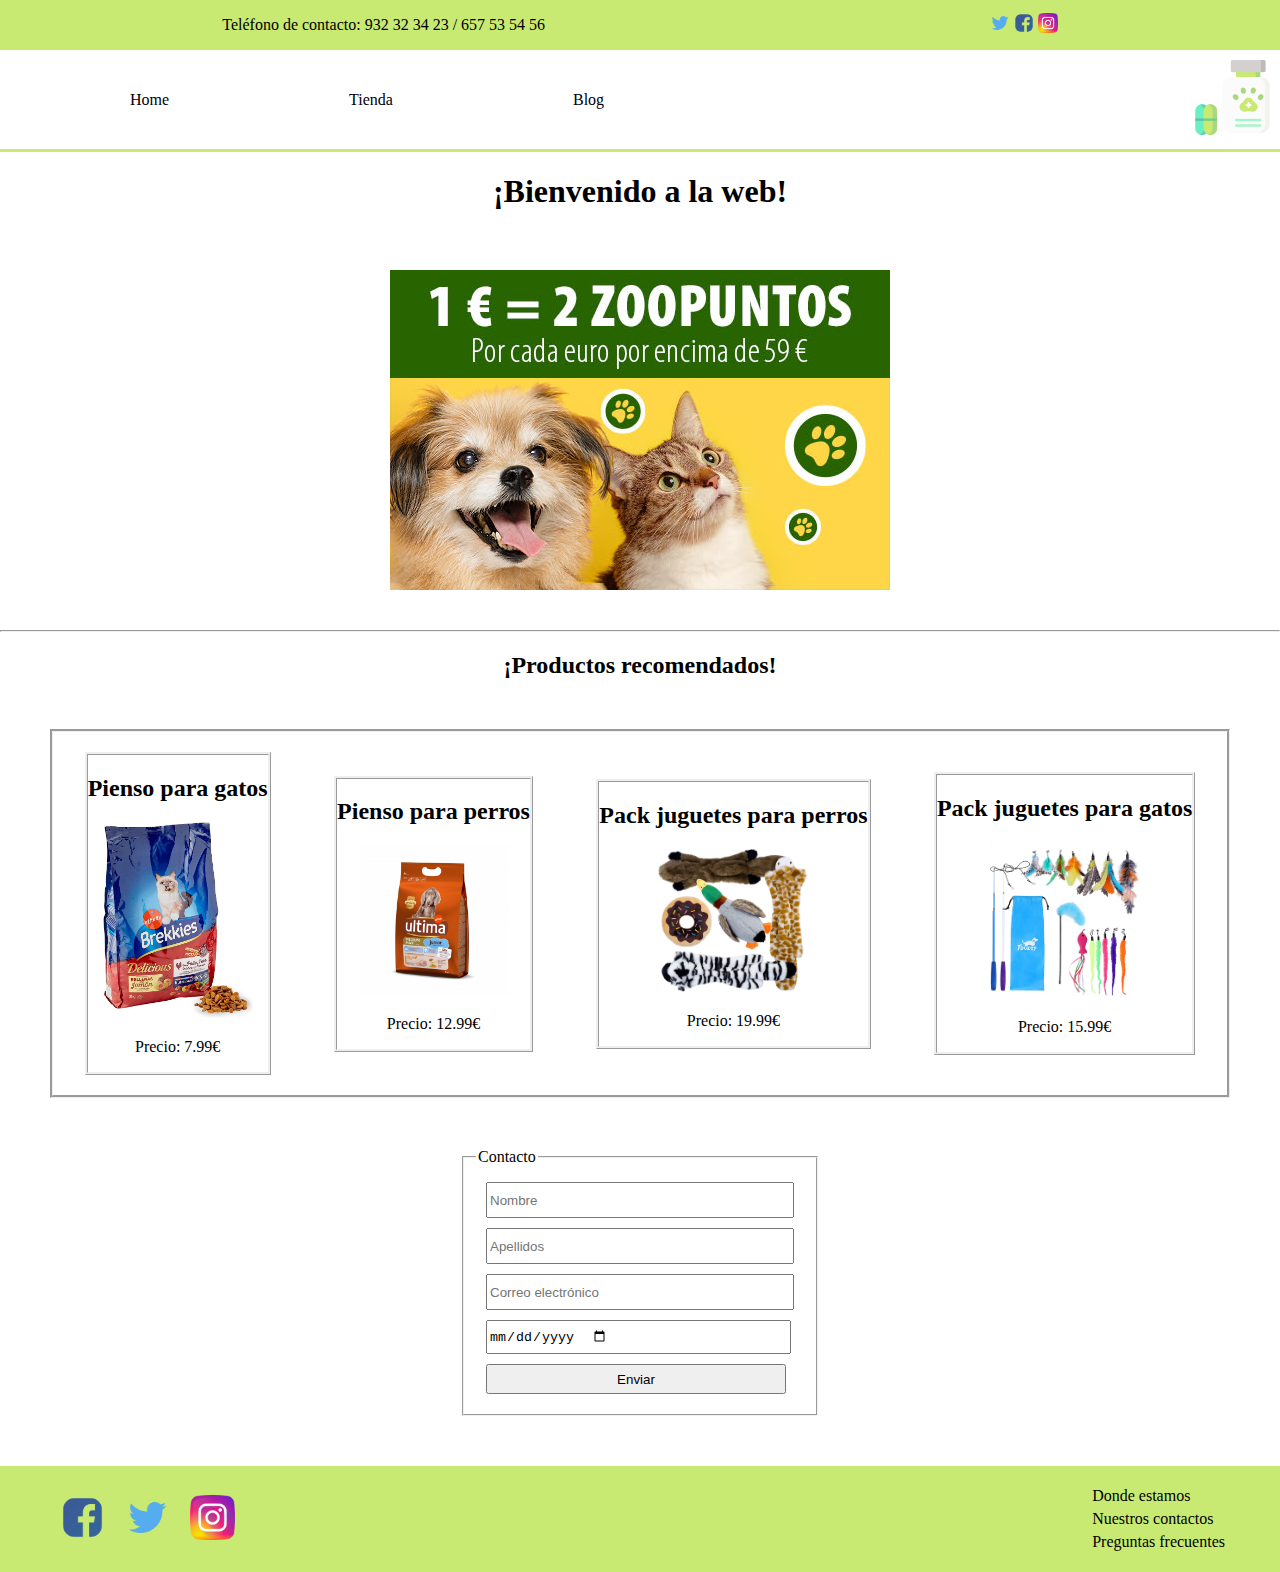
<file: index.html>
<!DOCTYPE html>
<html lang="en">

<head>
    <meta charset="UTF-8">
    <meta http-equiv="X-UA-Compatible" content="IE=edge">
    <meta name="viewport" content="width=device-width, initial-scale=1.0">
    <link rel="icon" type="png/jpg" href="./assets/logo.png">
    <link rel="stylesheet" href="style.css">
    <title>Página principal</title>
</head>

<body>
    <header class="header">
        <span id="redes-top">
            <p>Teléfono de contacto: 932 32 34 23 / 657 53 54 56</p>
            <div id="img-redes">
                <a href="#"><img src="./assets/twitter-icon.png" alt="Imagen de twitter"></a>
                <a href="#"><img src="./assets/facebook-icon.png" alt="Imagen de facebook"></a>
                <a href="#"><img src="./assets/instagram-icon.png" alt="Imagen de instagram"></a>
            </div>
        </span>
        <nav id="menu">
            <input class="menu-btn" type="checkbox" id="menu-btn" />
            <label class="menu-icon" for="menu-btn"><span class="navicon"></span></label>
            <ul class="menu">
                <li><a href="./index.html">Home</a></li>
                <li><a href="./pages/tienda.html">Tienda</a></li>
                <li><a href="./pages/blog.html">Blog</a></li>
            </ul>
            <span>
                <a href="./index.html" class="logo"><img src="./assets/logo.png" alt="Logo de la tienda" id="logo"></a>
            </span>
        </nav>
    </header>
    <h1 id="bienvenida">¡Bienvenido a la web!</h1>
    <span id="promo">
        <img src="./assets/promo.jpg" alt="Imagen sobre promoción de la tienda">
    </span>
   
    </div>
    <hr>
    <h2 id="letrero">¡Productos recomendados!</h2>
    <div id="articulos">
        <article>
            <h2>Pienso para gatos</h2>
            <img src="./assets/pienso-gatos.jpg" alt="Imagen de pienso para gatos">
            <p>Precio: 7.99€</p>
        </article>
        <article>
            <h2>Pienso para perros</h2>
            <img src="./assets/pienso-perro.jpg" alt="Imagen de pienso para perros">
            <p>Precio: 12.99€</p>
        </article>
        <article>
            <h2>Pack juguetes para perros</h2>
            <img src="./assets/juguetes-perros.jpg" alt="Pack de juguetes para perros">
            <p>Precio: 19.99€</p>
        </article>
        <article>
            <h2>Pack juguetes para gatos</h2>
            <img src="./assets/juguetes-gatos.jpg" alt="Pack de juguetes para gatos">
            <p>Precio: 15.99€</p>
        </article>
    </div>
    <div id="contacto">
        <form action="#">
            <fieldset>
                <legend>Contacto</legend>
                <label for="Nombre">
                    <input type="text" name="nombre" placeholder="Nombre">
                </label>
                <label for="Apellidos">
                    <input type="text" name="apellidos" placeholder="Apellidos">
                </label>
                <label for="Correo">
                    <input type="text" name="Correo" placeholder="Correo electrónico">
                </label>
                <label for="fecha-nacimiento">
                    <input type="date" name="fecha-nacimiento">
                </label>
                <label for="enviar">
                    <input type="button" value="Enviar" style="display: flex;justify-content: center;">
                </label>
            </fieldset>
        </form>
    </div>
</body>
<footer>
    <span id="redes">
        <a href="#"><img src="./assets/facebook-icon.png" alt="Icono de Facebook"></a>
        <a href="#"><img src="./assets/twitter-icon.png" alt="Icono de Twitter"></a>
        <a href="#"><img src="./assets/instagram-icon.png" alt="Icono de Instagram"></a>
    </span>
    <ul>
        <li>Donde estamos</li>
        <li>Nuestros contactos</li>
        <li>Preguntas frecuentes</li>
    </ul>
</footer>

</html>
</file>
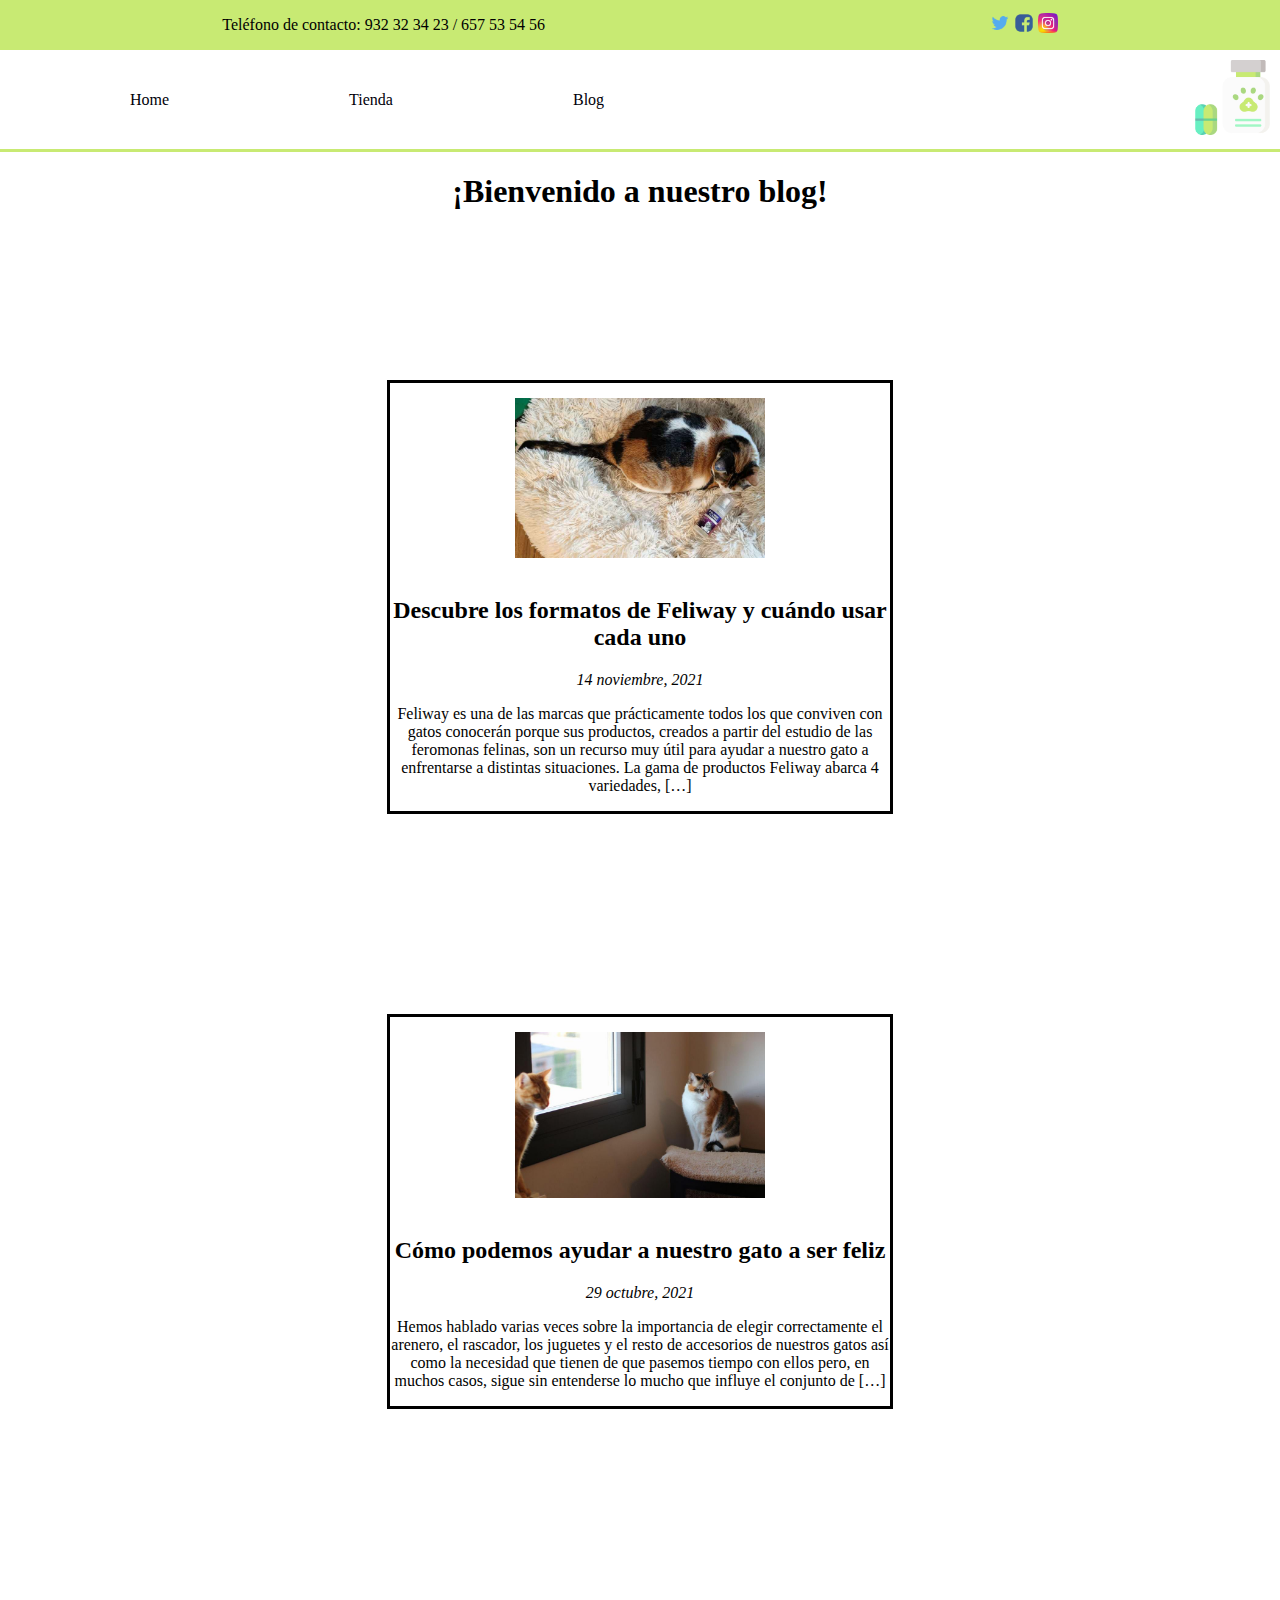
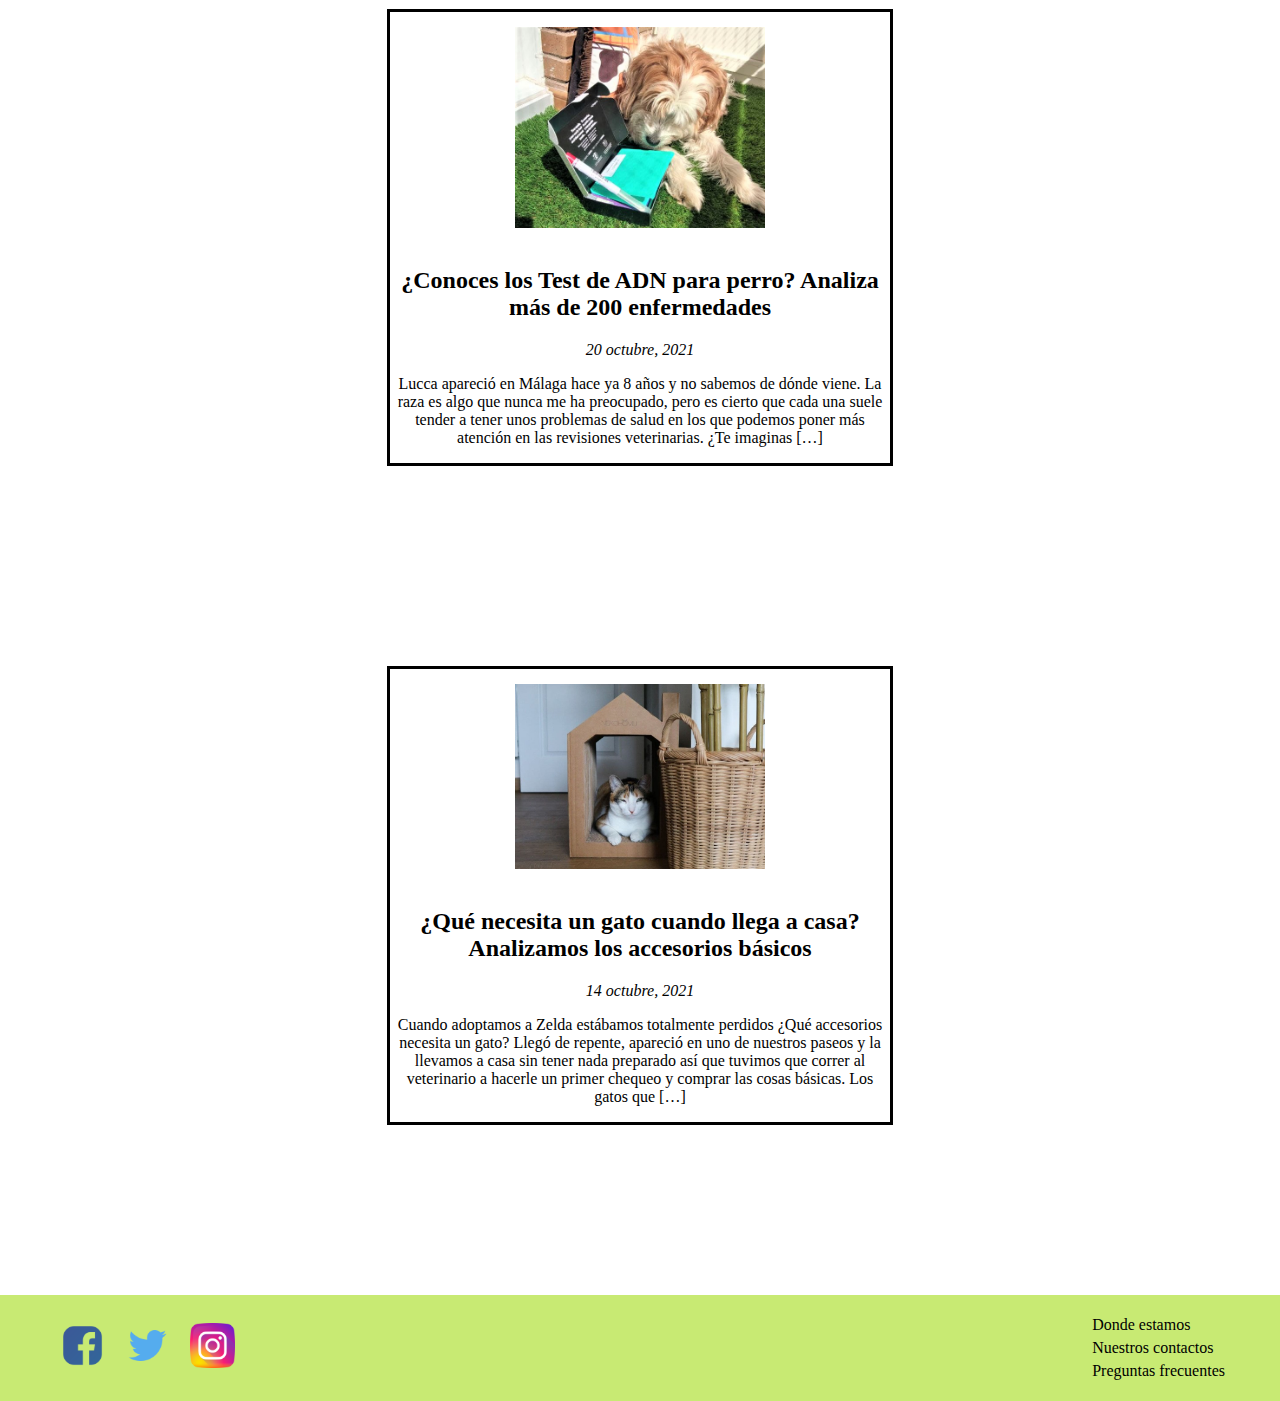
<file: pages/blog.html>
<!DOCTYPE html>
<html lang="en">

<head>
    <meta charset="UTF-8">
    <meta http-equiv="X-UA-Compatible" content="IE=edge">
    <meta name="viewport" content="width=device-width, initial-scale=1.0">
    <link rel="icon" type="png/jpg" href="../assets/logo.png">
    <link rel="stylesheet" href="../style.css">
    <title>Blog</title>
</head>

<body>
    <header class="header">
        <span id="redes-top">
            <p>Teléfono de contacto: 932 32 34 23 / 657 53 54 56</p>
            <div id="img-redes">
                <a href="#"><img src="../assets/twitter-icon.png" alt="Imagen de twitter"></a>
                <a href="#"><img src="../assets/facebook-icon.png" alt="Imagen de facebook"></a>
                <a href="#"><img src="../assets/instagram-icon.png" alt="Imagen de instagram"></a>
            </div>
        </span>
        <nav id="menu">
            <input class="menu-btn" type="checkbox" id="menu-btn" />
            <label class="menu-icon" for="menu-btn"><span class="navicon"></span></label>
            <ul class="menu">
                <li><a href="../index.html">Home</a></li>
                <li><a href="./tienda.html">Tienda</a></li>
                <li><a href="./blog.html">Blog</a></li>
            </ul>
            <span>
                <a href="../index.html" class="logo"><img src="../assets/logo.png" alt="Logo de la tienda" id="logo"></a>
            </span>
        </nav>
    </header>
    <h1 id="letrero">¡Bienvenido a nuestro blog!</h1>
    <div id="blog">
        <article>
            <img src="../assets/blog1.jpg" alt="Imagen sobre el blog">
            <h2>Descubre los formatos de Feliway y cuándo usar cada uno</h2>
            <cite>14 noviembre, 2021</cite>
            <p>Feliway es una de las marcas que prácticamente todos los que conviven con gatos conocerán porque sus
                productos, creados a partir del estudio de las feromonas felinas, son un recurso muy útil para ayudar a
                nuestro gato a enfrentarse a distintas situaciones. La gama de productos Feliway abarca 4 variedades,
                […]</p>
        </article>
        <article>
            <img src="../assets/blog2.jpg" alt="Imagen sobre el blog">
            <h2>Cómo podemos ayudar a nuestro gato a ser feliz</h2>
            <cite>29 octubre, 2021</cite>
            <p>Hemos hablado varias veces sobre la importancia de elegir correctamente el arenero, el rascador, los
                juguetes y el resto de accesorios de nuestros gatos así como la necesidad que tienen de que pasemos
                tiempo con ellos pero, en muchos casos, sigue sin entenderse lo mucho que influye el conjunto de […]</p>
        </article>
        <article>
            <img src="../assets/blog3.jpg" alt="Imagen sobre el blog">
            <h2>¿Conoces los Test de ADN para perro? Analiza más de 200 enfermedades</h2>
            <cite>20 octubre, 2021</cite>
            <p>Lucca apareció en Málaga hace ya 8 años y no sabemos de dónde viene. La raza es algo que nunca me ha
                preocupado, pero es cierto que cada una suele tender a tener unos problemas de salud en los que podemos
                poner más atención en las revisiones veterinarias. ¿Te imaginas […]</p>
        </article>
        <article>
            <img src="../assets/blog4.jpg" alt="Imagen sobre el blog">
            <h2>¿Qué necesita un gato cuando llega a casa? Analizamos los accesorios básicos</h2>
            <cite>14 octubre, 2021</cite>
            <p>Cuando adoptamos a Zelda estábamos totalmente perdidos ¿Qué accesorios necesita un gato? Llegó de
                repente, apareció en uno de nuestros paseos y la llevamos a casa sin tener nada preparado así que
                tuvimos que correr al veterinario a hacerle un primer chequeo y comprar las cosas básicas. Los gatos que
                […]</p>
        </article>
    </div>
</body>
<footer>
    <span id="redes">
        <a href="#"><img src="../assets/facebook-icon.png" alt="Icono de Facebook"></a>
        <a href="#"><img src="../assets/twitter-icon.png" alt="Icono de Twitter"></a>
        <a href="#"><img src="../assets/instagram-icon.png" alt="Icono de Instagram"></a>
    </span>
    <ul>
        <li>Donde estamos</li>
        <li>Nuestros contactos</li>
        <li>Preguntas frecuentes</li>
    </ul>
</footer>

</html>
</file>
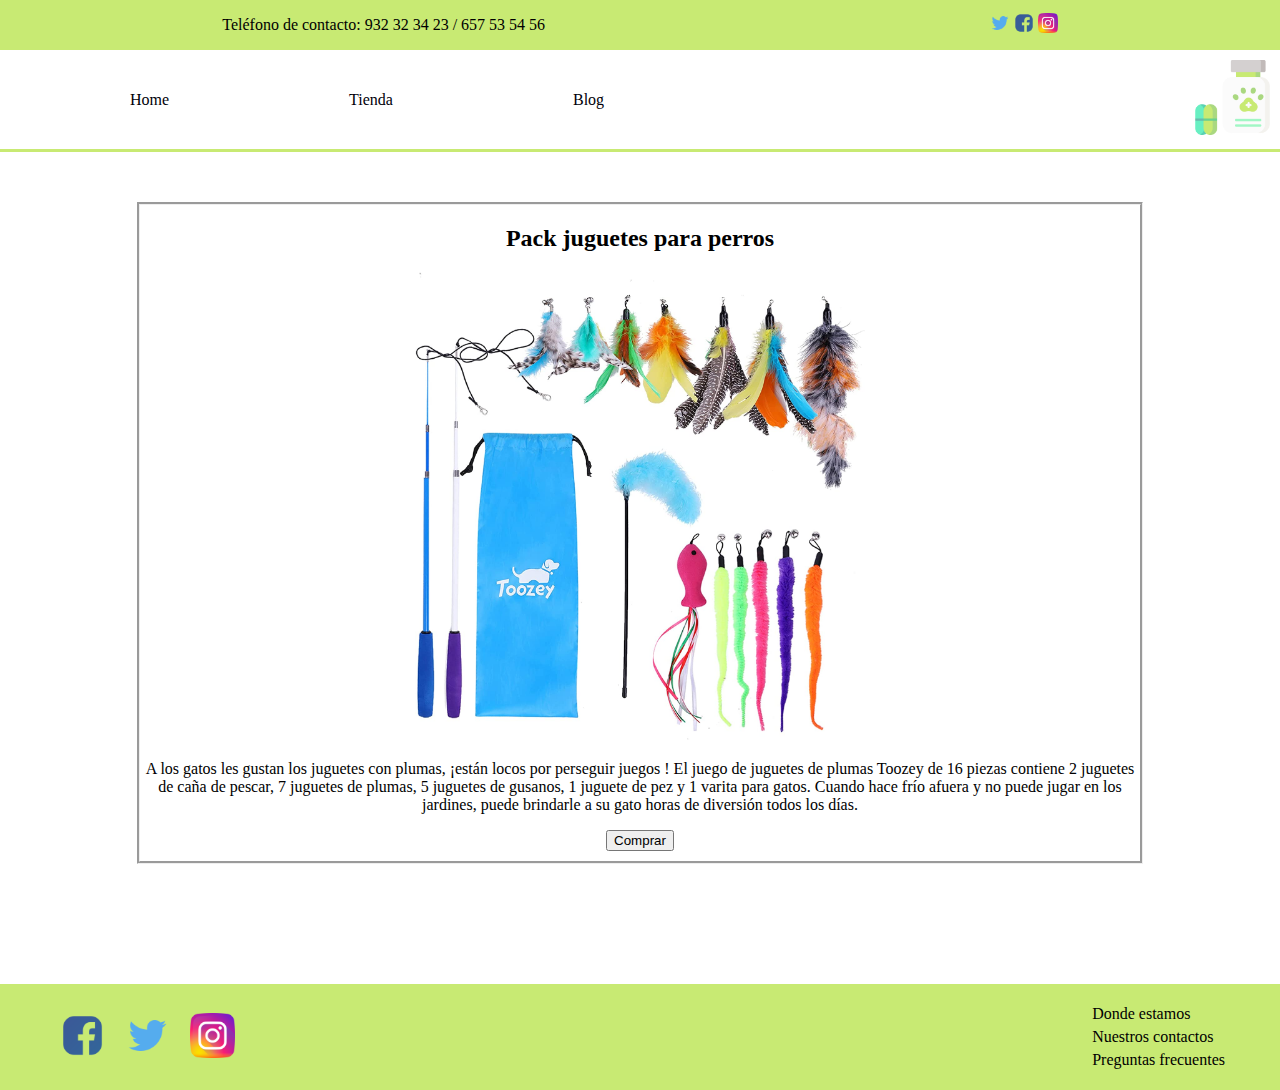
<file: pages/jueguete-gatos.html>
<!DOCTYPE html>
<html lang="en">

<head>
    <meta charset="UTF-8">
    <meta http-equiv="X-UA-Compatible" content="IE=edge">
    <meta name="viewport" content="width=device-width, initial-scale=1.0">
    <link rel="icon" type="png/jpg" href="../assets/logo.png">
    <link rel="stylesheet" href="../style.css">
    <title>Juguetes para gatos</title>
</head>

<body>
    <header class="header">
        <span id="redes-top">
            <p>Teléfono de contacto: 932 32 34 23 / 657 53 54 56</p>
            <div id="img-redes">
                <a href="#"><img src="../assets/twitter-icon.png" alt="Imagen de twitter"></a>
                <a href="#"><img src="../assets/facebook-icon.png" alt="Imagen de facebook"></a>
                <a href="#"><img src="../assets/instagram-icon.png" alt="Imagen de instagram"></a>
            </div>
        </span>
        <nav id="menu">
            <input class="menu-btn" type="checkbox" id="menu-btn" />
            <label class="menu-icon" for="menu-btn"><span class="navicon"></span></label>
            <ul class="menu">
                <li><a href="../index.html">Home</a></li>
                <li><a href="./tienda.html">Tienda</a></li>
                <li><a href="./blog.html">Blog</a></li>
            </ul>
            <span>
                <a href="../index.html" class="logo"><img src="../assets/logo.png" alt="Logo de la tienda" id="logo"></a>
            </span>
        </nav>
    </header>
    <div id="pos-productos">
        <div id="productos">
            <h2>Pack juguetes para perros</h2>
            <img src="../assets/juguetes-gatos.jpg" alt="Imagen de juguetes para gatos">
            <p> A los gatos les gustan los juguetes con plumas, ¡están locos por perseguir juegos ! El juego de juguetes
                de plumas Toozey de 16 piezas contiene 2 juguetes de caña de pescar, 7 juguetes de plumas, 5 juguetes de
                gusanos, 1 juguete de pez y 1 varita para gatos. Cuando hace frío afuera y no puede jugar en los
                jardines, puede brindarle a su gato horas de diversión todos los días.</p>
            <button type="submit" value="comprar" id="comprar">Comprar</button>
        </div>
    </div>
</body>
<footer>
    <span id="redes">
        <a href="#"><img src="../assets/facebook-icon.png" alt="Icono de Facebook"></a>
        <a href="#"><img src="../assets/twitter-icon.png" alt="Icono de Twitter"></a>
        <a href="#"><img src="../assets/instagram-icon.png" alt="Icono de Instagram"></a>
    </span>
    <ul>
        <li>Donde estamos</li>
        <li>Nuestros contactos</li>
        <li>Preguntas frecuentes</li>
    </ul>
</footer>

</html>
</file>
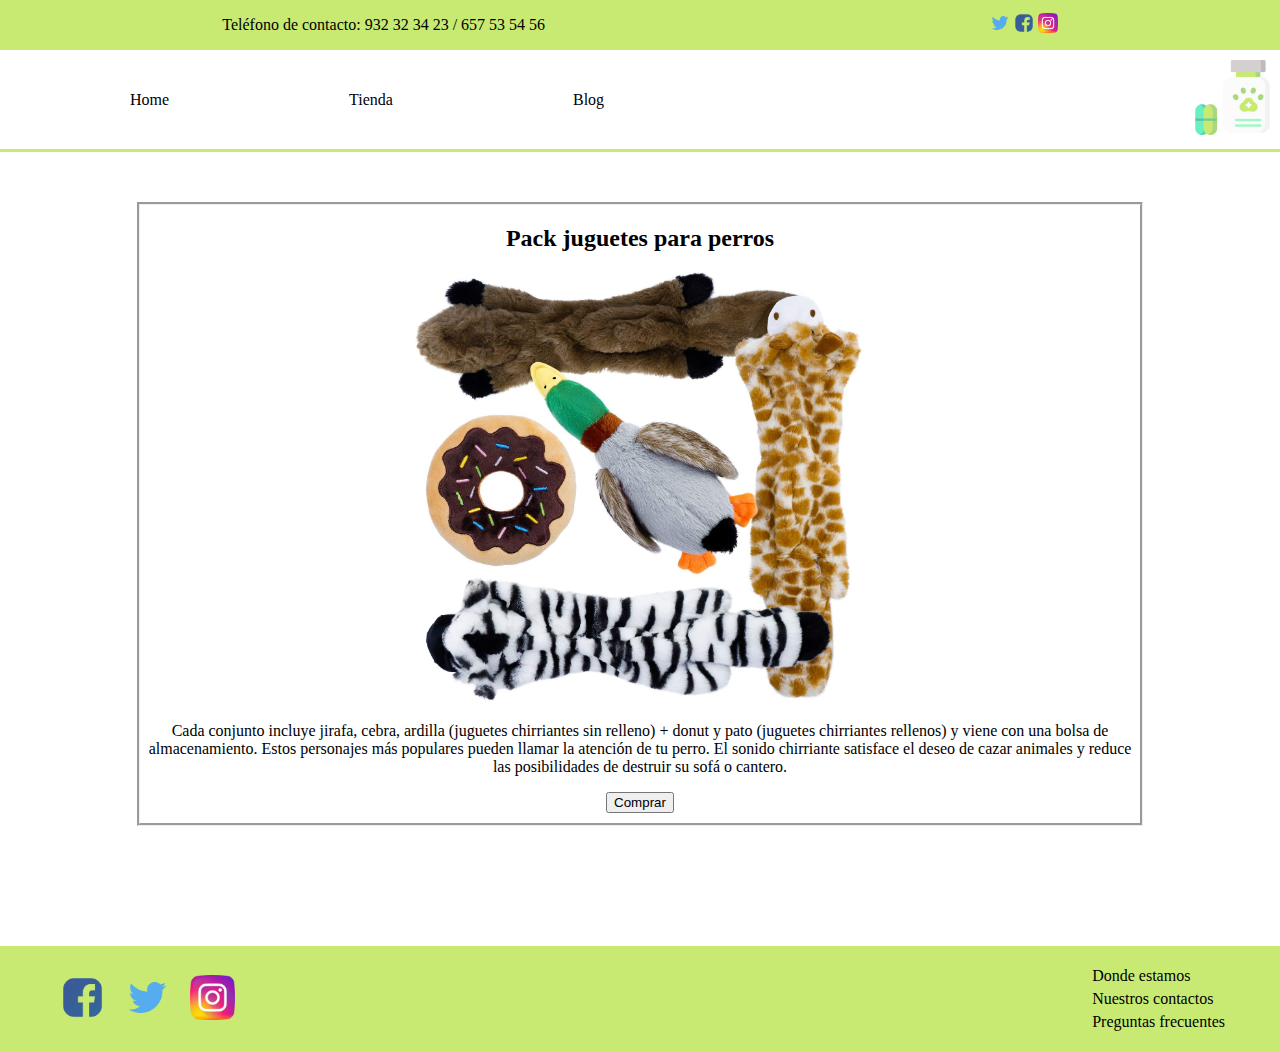
<file: pages/juguete.perro.html>
<!DOCTYPE html>
<html lang="en">

<head>
    <meta charset="UTF-8">
    <meta http-equiv="X-UA-Compatible" content="IE=edge">
    <meta name="viewport" content="width=device-width, initial-scale=1.0">
    <link rel="icon" type="png/jpg" href="../assets/logo.png">
    <link rel="stylesheet" href="../style.css">
    <title>Juguetes para perros</title>
</head>

<body>
    <header class="header">
        <span id="redes-top">
            <p>Teléfono de contacto: 932 32 34 23 / 657 53 54 56</p>
            <div id="img-redes">
                <a href="#"><img src="../assets/twitter-icon.png" alt="Imagen de twitter"></a>
                <a href="#"><img src="../assets/facebook-icon.png" alt="Imagen de facebook"></a>
                <a href="#"><img src="../assets/instagram-icon.png" alt="Imagen de instagram"></a>
            </div>
        </span>
        <nav id="menu">
            <input class="menu-btn" type="checkbox" id="menu-btn" />
            <label class="menu-icon" for="menu-btn"><span class="navicon"></span></label>
            <ul class="menu">
                <li><a href="../index.html">Home</a></li>
                <li><a href="./tienda.html">Tienda</a></li>
                <li><a href="./blog.html">Blog</a></li>
            </ul>
            <span>
                <a href="../index.html" class="logo"><img src="../assets/logo.png" alt="Logo de la tienda" id="logo"></a>
            </span>
        </nav>
    </header>
    <div id="pos-productos">
        <div id="productos">
            <h2>Pack juguetes para perros</h2>
            <img src="../assets/juguetes-perros.jpg" alt="Imagen de juguetes para perros">
            <p>Cada conjunto incluye jirafa, cebra, ardilla (juguetes chirriantes sin relleno) + donut y pato (juguetes
                chirriantes rellenos) y viene con una bolsa de almacenamiento. Estos personajes más populares pueden
                llamar la atención de tu perro. El sonido chirriante satisface el deseo de cazar animales y reduce las
                posibilidades de destruir su sofá o cantero.</p>
            <button type="submit" value="comprar" id="comprar">Comprar</button>
        </div>
    </div>
</body>
<footer>
    <span id="redes">
        <a href="#"><img src="../assets/facebook-icon.png" alt="Icono de Facebook"></a>
        <a href="#"><img src="../assets/twitter-icon.png" alt="Icono de Twitter"></a>
        <a href="#"><img src="../assets/instagram-icon.png" alt="Icono de Instagram"></a>
    </span>
    <ul>
        <li>Donde estamos</li>
        <li>Nuestros contactos</li>
        <li>Preguntas frecuentes</li>
    </ul>
</footer>

</html>
</file>
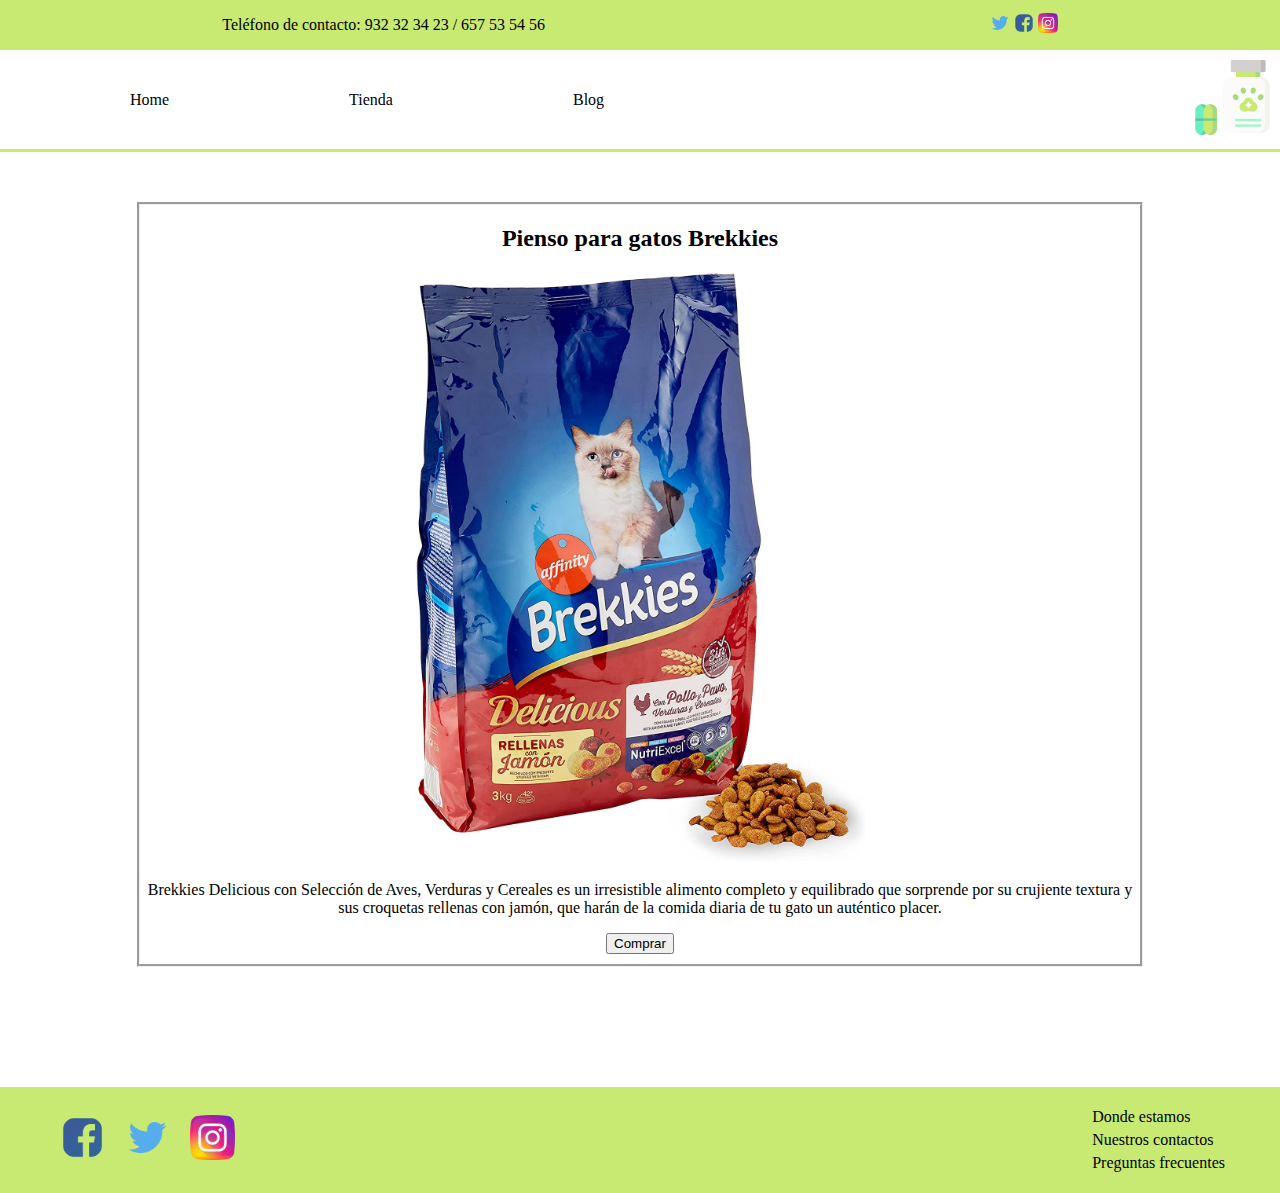
<file: pages/pienso-gatos.html>
<!DOCTYPE html>
<html lang="en">

<head>
    <meta charset="UTF-8">
    <meta http-equiv="X-UA-Compatible" content="IE=edge">
    <meta name="viewport" content="width=device-width, initial-scale=1.0">
    <link rel="icon" type="png/jpg" href="../assets/logo.png">
    <link rel="stylesheet" href="../style.css">
    <title>Pienso para gatos</title>
</head>

<body>
    <header class="header">
        <span id="redes-top">
            <p>Teléfono de contacto: 932 32 34 23 / 657 53 54 56</p>
            <div id="img-redes">
                <a href="#"><img src="../assets/twitter-icon.png" alt="Imagen de twitter"></a>
                <a href="#"><img src="../assets/facebook-icon.png" alt="Imagen de facebook"></a>
                <a href="#"><img src="../assets/instagram-icon.png" alt="Imagen de instagram"></a>
            </div>
        </span>
        <nav id="menu">
            <input class="menu-btn" type="checkbox" id="menu-btn" />
            <label class="menu-icon" for="menu-btn"><span class="navicon"></span></label>
            <ul class="menu">
                <li><a href="../index.html">Home</a></li>
                <li><a href="./tienda.html">Tienda</a></li>
                <li><a href="./blog.html">Blog</a></li>
            </ul>
            <span>
                <a href="../index.html" class="logo"><img src="../assets/logo.png" alt="Logo de la tienda" id="logo"></a>
            </span>
        </nav>
    </header>
    <div id="pos-productos">
        <div id="productos">
            <h2>Pienso para gatos Brekkies</h2>
            <img src="../assets/pienso-gatos.jpg" alt="Imagen de pienso para gatos">
            <p>Brekkies Delicious con Selección de Aves, Verduras y Cereales es un irresistible alimento completo y
                equilibrado que sorprende por su crujiente textura y sus croquetas rellenas con jamón, que harán de la
                comida diaria de tu gato un auténtico placer.</p>
            <button type="submit" value="comprar" id="comprar">Comprar</button>
        </div>
    </div>
</body>
<footer>
    <span id="redes">
        <a href="#"><img src="../assets/facebook-icon.png" alt="Icono de Facebook"></a>
        <a href="#"><img src="../assets/twitter-icon.png" alt="Icono de Twitter"></a>
        <a href="#"><img src="../assets/instagram-icon.png" alt="Icono de Instagram"></a>
    </span>
    <ul>
        <li>Donde estamos</li>
        <li>Nuestros contactos</li>
        <li>Preguntas frecuentes</li>
    </ul>
</footer>

</html>
</file>
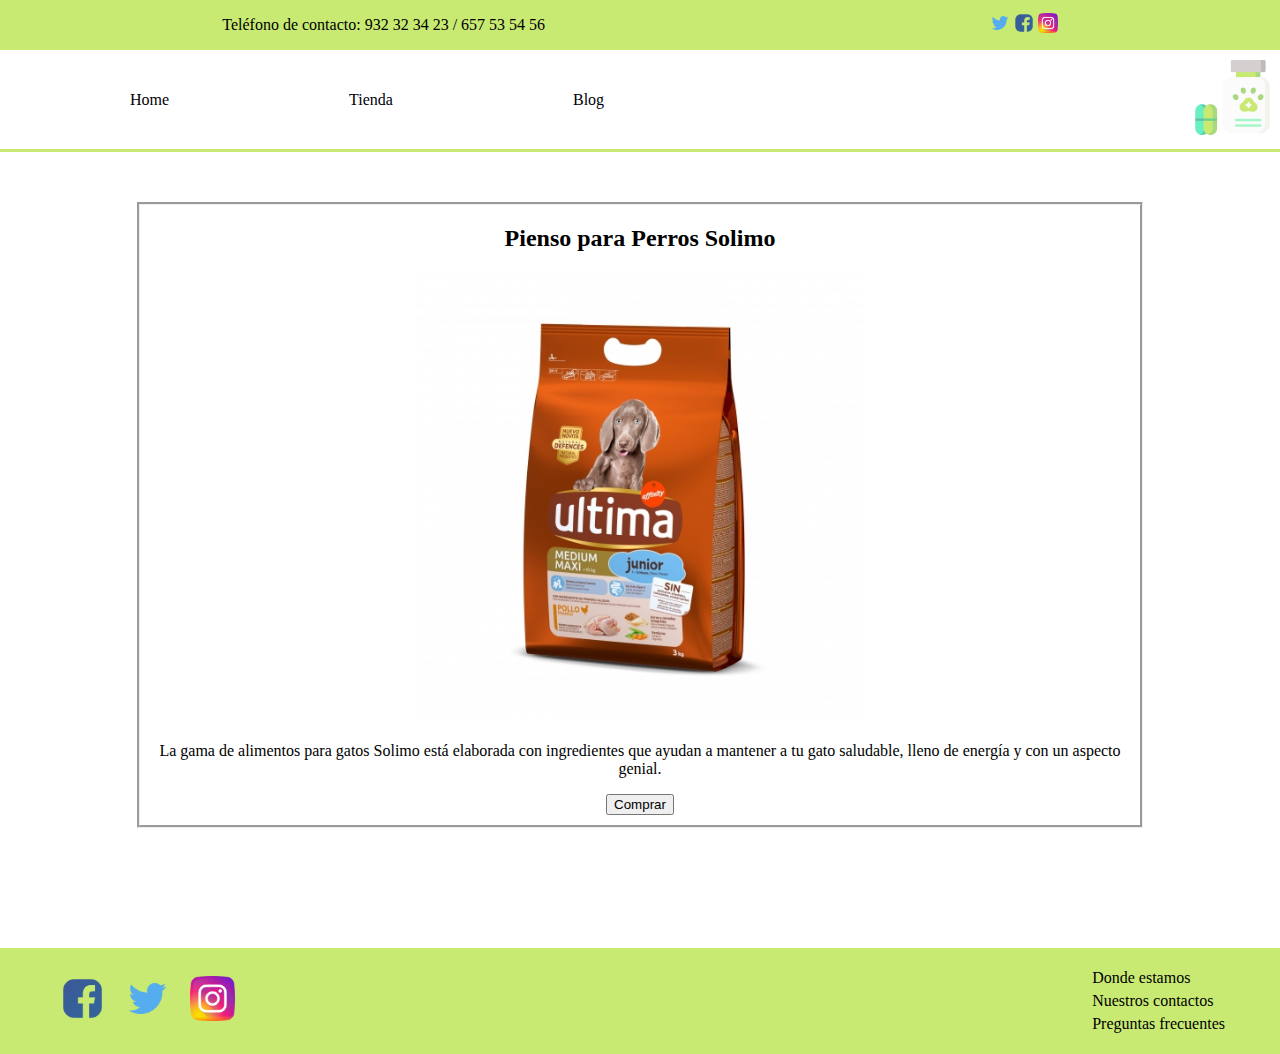
<file: pages/pienso-perros.html>
<!DOCTYPE html>
<html lang="en">

<head>
    <meta charset="UTF-8">
    <meta http-equiv="X-UA-Compatible" content="IE=edge">
    <meta name="viewport" content="width=device-width, initial-scale=1.0">
    <link rel="icon" type="png/jpg" href="../assets/logo.png">
    <link rel="stylesheet" href="../style.css">
    <title>Pienso para perros</title>
</head>

<body>
    <header class="header">
        <span id="redes-top">
            <p>Teléfono de contacto: 932 32 34 23 / 657 53 54 56</p>
            <div id="img-redes">
                <a href="#"><img src="../assets/twitter-icon.png" alt="Imagen de twitter"></a>
                <a href="#"><img src="../assets/facebook-icon.png" alt="Imagen de facebook"></a>
                <a href="#"><img src="../assets/instagram-icon.png" alt="Imagen de instagram"></a>
            </div>
        </span>
        <nav id="menu">
            <input class="menu-btn" type="checkbox" id="menu-btn" />
            <label class="menu-icon" for="menu-btn"><span class="navicon"></span></label>
            <ul class="menu">
                <li><a href="../index.html">Home</a></li>
                <li><a href="./tienda.html">Tienda</a></li>
                <li><a href="./blog.html">Blog</a></li>
            </ul>
            <span>
                <a href="../index.html" class="logo"><img src="../assets/logo.png" alt="Logo de la tienda" id="logo"></a>
            </span>
        </nav>
    </header>
    <div id="pos-productos">
        <div id="productos">
            <h2>Pienso para Perros Solimo</h2>
            <img src="../assets/pienso-perro.jpg" alt="Imagen de pienso para perros">
            <p>La gama de alimentos para gatos Solimo está elaborada con ingredientes que ayudan a mantener a tu gato
                saludable, lleno de energía y con un aspecto genial.</p>
            <button type="submit" value="comprar" id="comprar">Comprar</button>
        </div>
    </div>
</body>
<footer>
    <span id="redes">
        <a href="#"><img src="../assets/facebook-icon.png" alt="Icono de Facebook"></a>
        <a href="#"><img src="../assets/twitter-icon.png" alt="Icono de Twitter"></a>
        <a href="#"><img src="../assets/instagram-icon.png" alt="Icono de Instagram"></a>
    </span>
    <ul>
        <li>Donde estamos</li>
        <li>Nuestros contactos</li>
        <li>Preguntas frecuentes</li>
    </ul>
</footer>

</html>
</file>
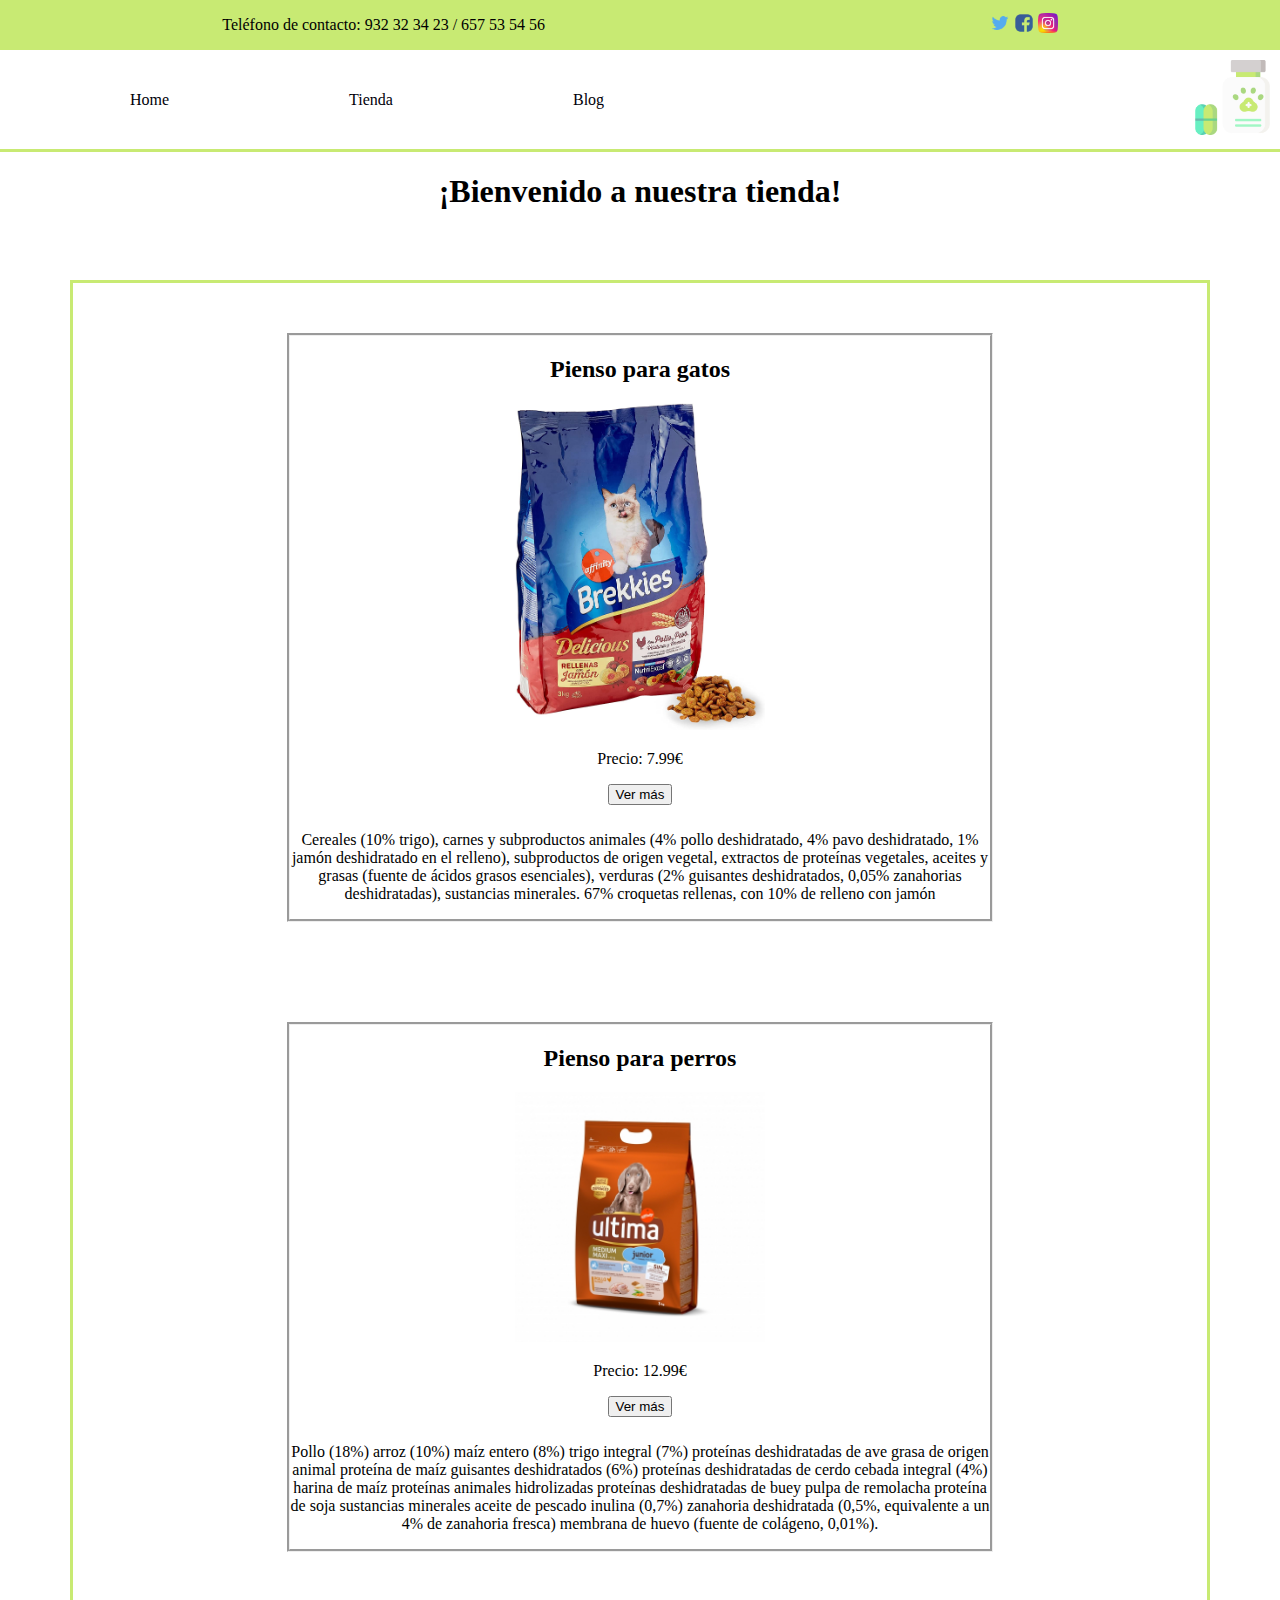
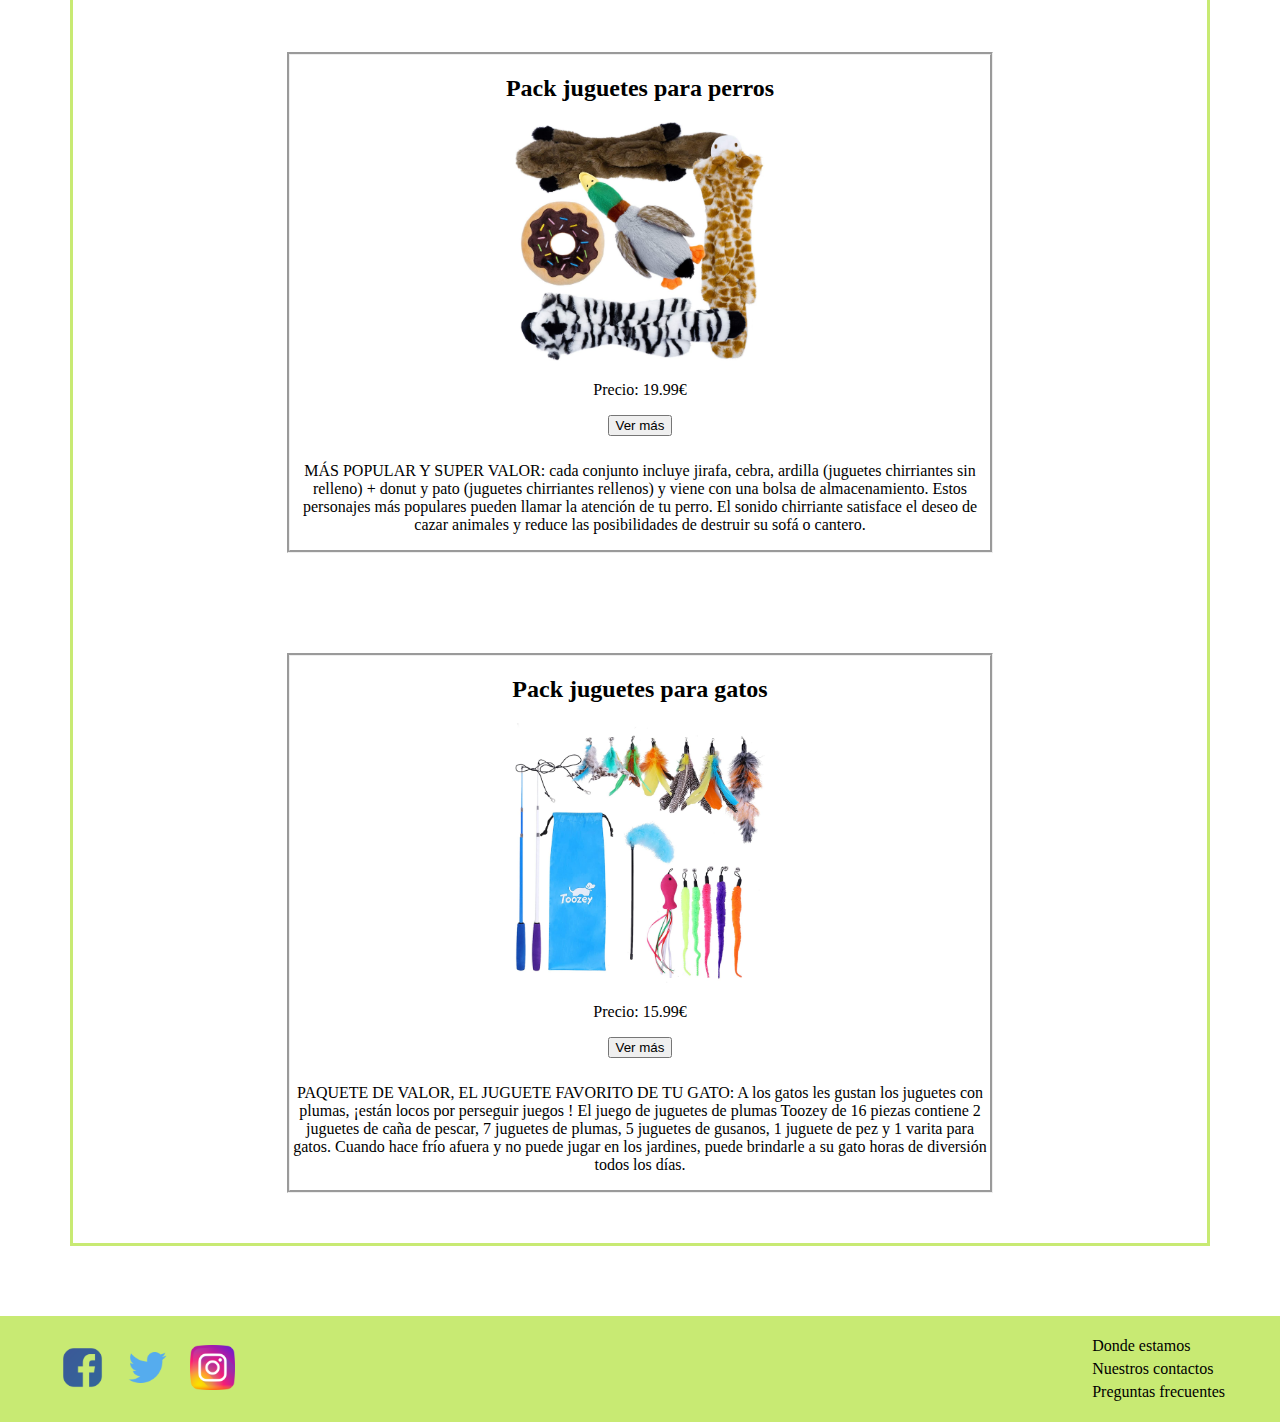
<file: pages/tienda.html>
<!DOCTYPE html>
<html lang="en">

<head>
    <meta charset="UTF-8">
    <meta http-equiv="X-UA-Compatible" content="IE=edge">
    <meta name="viewport" content="width=device-width, initial-scale=1.0">
    <link rel="icon" type="png/jpg" href="../assets/logo.png">
    <link rel="stylesheet" href="../style.css">
    <title>Tienda</title>
</head>

<body>
    <header class="header">
        <span id="redes-top">
            <p>Teléfono de contacto: 932 32 34 23 / 657 53 54 56</p>
            <div id="img-redes">
                <a href="#"><img src="../assets/twitter-icon.png" alt="Imagen de twitter"></a>
                <a href="#"><img src="../assets/facebook-icon.png" alt="Imagen de facebook"></a>
                <a href="#"><img src="../assets/instagram-icon.png" alt="Imagen de instagram"></a>
            </div>
        </span>
        <nav id="menu">
            <input class="menu-btn" type="checkbox" id="menu-btn" />
            <label class="menu-icon" for="menu-btn"><span class="navicon"></span></label>
            <ul class="menu">
                <li><a href="../index.html">Home</a></li>
                <li><a href="../pages/tienda.html">Tienda</a></li>
                <li><a href="../pages/blog.html">Blog</a></li>
            </ul>
            <span>
                <a href="../index.html" class="logo"><img src="../assets/logo.png" alt="Logo de la tienda" id="logo"></a>
            </span>
        </nav>
    </header>
    <h1 id="letrero">¡Bienvenido a nuestra tienda!</h1>
    <div id="tienda">
        <article>
            <h2>Pienso para gatos</h2>
            <img src="../assets/pienso-gatos.jpg" alt="Imagen de pienso para gatos">
            <p>Precio: 7.99€</p>
            <a href="./pienso-gatos.html"><button type="submit" value="ir" id="ver-mas">Ver más</button></a>
            <p>Cereales (10% trigo), carnes y subproductos animales (4% pollo deshidratado, 4% pavo deshidratado, 
                1% jamón deshidratado en el relleno), subproductos de origen vegetal, extractos de proteínas vegetales, 
                aceites y grasas (fuente de ácidos grasos esenciales), verduras (2% guisantes deshidratados, 0,05% zanahorias 
                deshidratadas), sustancias minerales. 67% croquetas rellenas, con 10% de relleno con jamón</p>
        </article>
        <article>
            <h2>Pienso para perros</h2>
            <img src="../assets/pienso-perro.jpg" alt="Imagen de pienso para perros">
            <p>Precio: 12.99€</p>
            <a href="./pienso-perros.html"><button type="submit" value="ir" id="ver-mas">Ver más</button></a>
            <p>Pollo (18%) arroz (10%) maíz entero (8%) trigo integral (7%) proteínas deshidratadas de ave grasa de origen animal 
                proteína de maíz guisantes deshidratados (6%) proteínas deshidratadas de cerdo cebada integral (4%) harina de maíz 
                proteínas animales hidrolizadas proteínas deshidratadas de buey pulpa de remolacha proteína de soja sustancias minerales 
                aceite de pescado inulina (0,7%) zanahoria deshidratada (0,5%, equivalente a un 4% de zanahoria fresca) membrana de huevo 
                (fuente de colágeno, 0,01%).</p>
        </article>
        <article>
            <h2>Pack juguetes para perros</h2>
            <img src="../assets/juguetes-perros.jpg" alt="Pack de juguetes para perros">
            <p>Precio: 19.99€</p>
            <a href="./juguete.perro.html"><button type="submit" value="ir" id="ver-mas">Ver más</button></a>
            <p>MÁS POPULAR Y SUPER VALOR: cada conjunto incluye jirafa, cebra, ardilla (juguetes chirriantes sin relleno) + donut y pato 
                (juguetes chirriantes rellenos) y viene con una bolsa de almacenamiento. Estos personajes más populares pueden llamar la 
                atención de tu perro. El sonido chirriante satisface el deseo de cazar animales y reduce las posibilidades de destruir su 
                sofá o cantero.</p>
        </article>
        <article>
            <h2>Pack juguetes para gatos</h2>
            <img src="../assets/juguetes-gatos.jpg" alt="Pack de juguetes para gatos">
            <p>Precio: 15.99€</p>
            <a href="./jueguete-gatos.html"><button type="submit" value="ir" id="ver-mas">Ver más</button></a>
            <p>PAQUETE DE VALOR, EL JUGUETE FAVORITO DE TU GATO: A los gatos les gustan los juguetes con plumas, ¡están locos por perseguir 
                juegos ! El juego de juguetes de plumas Toozey de 16 piezas contiene 2 juguetes de caña de pescar, 7 juguetes de plumas, 5 
                juguetes de gusanos, 1 juguete de pez y 1 varita para gatos. Cuando hace frío afuera y no puede jugar en los jardines, 
                puede brindarle a su gato horas de diversión todos los días.</p>
        </article>
    </div>
</body>
<footer>
    <span id="redes">
        <a href="#"><img src="../assets/facebook-icon.png" alt="Icono de Facebook"></a>
        <a href="#"><img src="../assets/twitter-icon.png" alt="Icono de Twitter"></a>
        <a href="#"><img src="../assets/instagram-icon.png" alt="Icono de Instagram"></a>
    </span>
    <ul>
        <li>Donde estamos</li>
        <li>Nuestros contactos</li>
        <li>Preguntas frecuentes</li>
    </ul>
</footer>

</html>
</file>
<file: style.css>
body {
    margin: 0;
}

#logo {
    max-width: 75px;
    margin: 10px;
}

#menu {
    display: flex;
    justify-content: space-between;
    border-bottom-style: solid;
    width: 100%;
    border-color: rgb(200 234 115);
}

#menu ul {
    list-style: none;
    display: flex;
    align-items: center;
}

#menu li {
    margin-left: 90px;
    margin-right: 90px;
}

#menu a {
    text-decoration: none;
    color: rgb(0 0 9);
}

#bienvenida {
    text-align: center;
}

#promo {
    display: flex;
    justify-content: center;
    margin-top: 60px;
    margin-bottom: 40px;
}

#letrero {
    text-align: center;
}

#articulos {
    display: flex;
    justify-content: space-around;
    align-items: center;
    margin: 50px;
    border-style: groove;
    flex-wrap: wrap;
}

#articulos article {
    border-style: ridge;
    text-align: center;
    margin: 20px;
}

#articulos img {
    max-width: 150px;
}

footer {
    background-color: rgb(200 234 115);
    display: flex;
    justify-content: space-between;
    bottom: 0;
    position: relative;
    width: 100%;
}

#redes {
    display: flex;
    align-items: center;
    margin-left: 50px
}

#redes a {
    margin: 10px;
}

footer img {
    max-width: 45px;

}

footer ul {
    list-style: none;
    margin-right: 50px;
}
footer li{
    margin: 5px;
}

#contacto {
    display: flex;
    justify-content: center;
    margin-bottom: 50px;
}

#contacto input {
    display: flex;
    margin: 10px;
    width: 300px;
    height: 30px;
}

#tienda {
    display: flex;
    text-align: center;
    margin: 70px;
    border-style: solid;
    border-color: rgb(200 234 115);
    flex-wrap: wrap;
    justify-content: center;
}

#tienda a {
    text-decoration: none;
    color: rgb(0, 0, 0);
}

#tienda article {
    border-style: groove;
    width: 700px;
    margin: 50px;
}

#tienda img {
    max-width: 250px;
}
#ver-mas {
    margin-bottom: 10px;
}

#pos-productos {
    display: flex;
    justify-content: center;
    margin-top: 50px;
    margin-bottom: 50px;
}

#productos {
    text-align: center;
    max-width: 1000px;
    border-style: groove;
    margin-bottom: 70px;
}

#productos img {
    max-width: 450px;
}

#comprar {
    margin-bottom: 10px;
}

#blog {
    display: flex;
    text-align: center;
    margin: 70px;
    flex-wrap: wrap;
    justify-content: center;
}

#blog article {
    border-style: solid;
    max-width: 500px;
    margin: 100px;
}

#blog img {
    max-width: 250px;
    margin: 15px;

}

#redes-top {
    display: flex;
    justify-content: space-around;
    align-items: center;
    background-color: rgb(200 234 115);
}

#img-redes img {
    max-width: 20px;
    right: 0;
}
.menu-btn{
    display: none;
}
.menu-icon {
    display: none;
  }
@media (max-width:720px){
    #promo img{
        width: 350px;
    }
    .header {
        background-color: #fff;
        box-shadow: 1px 1px 4px 0 rgba(0,0,0,.1);
        position: fixed;
        width: 100%;
        z-index: 3;
      }
      
      .header ul {
        margin: 0;
        padding: 0;
        list-style: none;
        overflow: hidden;
        background-color: #fff;
      }
      
      .header li a {
        display: block;
        padding: 10px 10px;
        border-right: 1px solid #f4f4f4;
        text-decoration: none;
      }
      
      .header li a:hover,
      .header .menu-btn:hover {
        background-color: #f4f4f4;
      }
      
      .header .logo {
        display: block;
        float: left;
        font-size: 2em;
        padding: 10px 20px;
        text-decoration: none;
      }
      
      /* menu */
      
      .header .menu {
        clear: both;
        max-height: 0;
        transition: max-height .2s ease-out;
      }
      
      /* menu icon */
      
      .header .menu-icon {
        cursor: pointer;
        display: inline-block;
        flex-direction: column;
        padding: 28px 20px;
        position: relative;
        user-select: none;
      }
      
      .header .menu-icon .navicon {
        background: #333;
        display: block;
        height: 2px;
        position: relative;
        transition: background .2s ease-out;
        width: 18px;
      }
      
      .header .menu-icon .navicon:before,
      .header .menu-icon .navicon:after {
        background: #333;
        content: '';
        display: block;
        height: 100%;
        position: absolute;
        transition: all .2s ease-out;
        width: 100%;
      }
      
      .header .menu-icon .navicon:before {
        top: 5px;
      }
      
      .header .menu-icon .navicon:after {
        top: -5px;
      }
      
      /* menu btn */
      
      .header .menu-btn {
        display: none;
      }
      
      .header .menu-btn:checked ~ .menu {
        max-height: 240px;
        flex-direction: column;
      }
      
      .header .menu-btn:checked ~ .menu-icon .navicon {
        background: transparent;
      }
      
      .header .menu-btn:checked ~ .menu-icon .navicon:before {
        transform: rotate(-45deg);
      }
      
      .header .menu-btn:checked ~ .menu-icon .navicon:after {
        transform: rotate(45deg);
      }
      
      .header .menu-btn:checked ~ .menu-icon:not(.steps) .navicon:before,
      .header .menu-btn:checked ~ .menu-icon:not(.steps) .navicon:after {
        top: 0;
      }
    .header{
        position: inherit;
    }
    #tienda{
        width: auto;
    }
    #tienda article{
        width: auto;
    }
}
</file>
